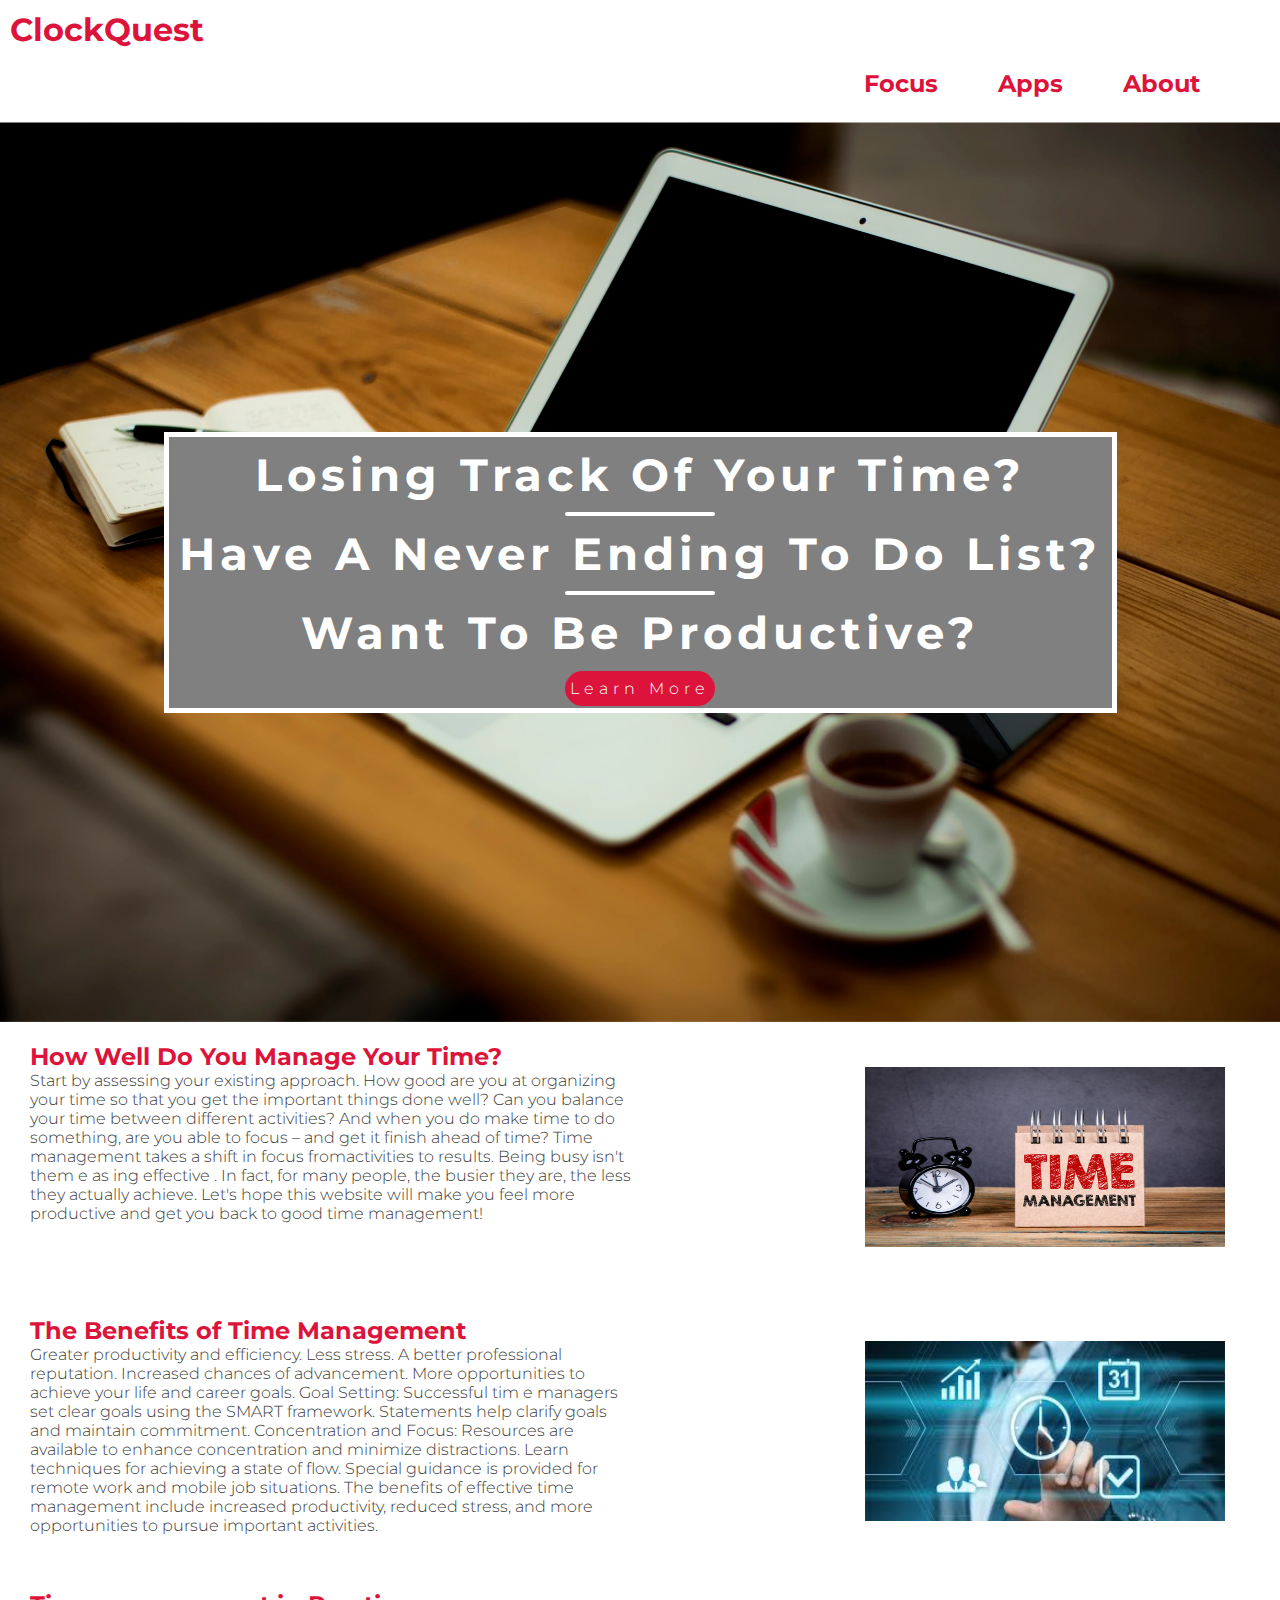
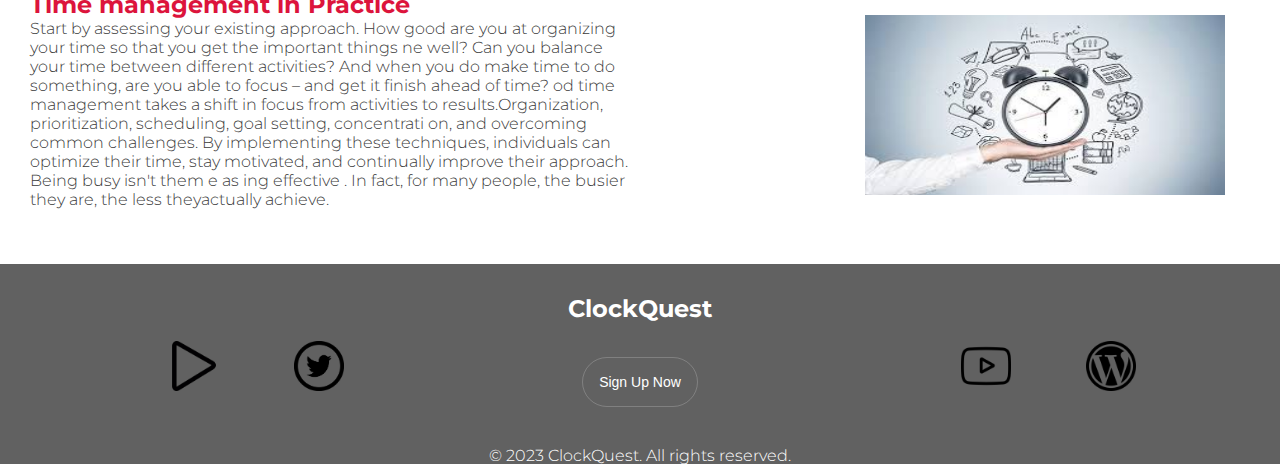
<file: index.html>
<!DOCTYPE html>
<html lang="en">

<head>
    <meta charset="UTF-8">
    <meta http-equiv="X-UA-Compatible" content="IE=edge">
    <meta name="viewport" content="width=device-width, initial-scale=1.0">
    <meta name="keywords" content="time management, busy, organise, productivity">
    <meta name="description"
        content="time management, busy life, organise your life, increase productivity, focus on your daily tasks">
    <link rel="stylesheet" href="assets/css/style.css">
    <title> ClockQuest </title>
</head>

<body>
    <header>
        <a href="index.html">
            <h1 id="logo" class="logo">ClockQuest</h1>
        </a>
        <nav class="navbar">
            <div class="active">
                <ul class="nav-links">
                    <li class="active">
                        <a href="focus.html">Focus</a>
                    </li>
                    <li class="active">
                        <a href="apps.html">Apps</a>
                    </li>
                    <li class="active">
                        <a href="signup.html">About</a>
                    </li>
                </ul>
            </div>
        </nav>
    </header>
    <section id="main-image-section">
        <div class="main-text-image">
            <h2>Losing Track Of Your Time?</h2>
            <div class="line"></div>
            <h2>Have A Never Ending To Do List?</h2>
            <div class="line"></div>
            <h2>Want To Be Productive?</h2>
            <br>
            <a href="signup.html" class="learnmorebtn"><span>Learn More</span></a>
        </div>
    </section>
    <section class="main-page-info">
        <div class="first-column-text">
            <h2>How Well Do You Manage Your Time?</h2>
            <p>Start by assessing your existing approach. How good are you at organizing your time so that you get the important things done well? Can you balance your time between different activities? And when you do make time to do something, are you able to focus – and get it finish ahead of time? Time management takes a shift in focus fromactivities to results. Being
            busy isn't them e as ing effective . In fact, for many people, the busier they are, the less they
            actually achieve. Let's hope this website will make you feel more productive and get you back to good time management!</p>
        </div>
        <div class="first-main-page-image">
            <img src="./assets/images/time_managment.jpg" alt="Picture of a black and white clock" width="360"
                height="180">
        </div>
    </section>
    <section class="main-page-info">
        <div class="first-column-text">
            <h2>The Benefits of Time Management</h2>
            <p>Greater productivity and efficiency. Less stress. A better professional reputation. Increased chances of advancement.
            More opportunities to achieve your life and career goals. Goal Setting: Successful tim e managers set clear goals using the SMART framework. Statements help clarify goals and maintain commitment. Concentration and Focus: Resources are available to enhance concentration and minimize distractions. Learn techniques for achieving a state of flow. Special guidance is provided for remote work and mobile job situations. The benefits of effective time management include increased productivity, reduced stress, and more opportunities to pursue important activities.</p>
        </div>
        <div class="first-main-page-image">
            <img src="./assets/images/benefits.jpg" alt="Finger pointing to clock" width="360" height="180">
        </div>
    </section>
    <section class="main-page-info">
        <div class="first-column-text">
            <h2>Time management in Practice</h2>
            <p>Start by assessing your existing approach. How good are you at organizing your time so that you get the important things ne well? Can you balance your time between different activities? And when you do make time to do something, are you able to focus – and get it finish ahead of time? od time management takes a shift in focus from
            activities to results.Organization, prioritization, scheduling, goal setting, concentrati on, and overcoming common challenges. By implementing these techniques, individuals can optimize their time, stay motivated, and continually improve their approach. Being busy isn't them e as ing effective . In fact, for many people, the busier they are, the less theyactually achieve.</p>
        </div>
        <div class="first-main-page-image">
            <img src="./assets/images/blackandwhite.jpg" alt="Picture of a clock in daily life" width="360"
                height="180">
        </div>
    </section>
    <footer class="container">
        <div class="website-row">
            <div class="website-left">
                <a href="https://play.google.com/store/games" title="Google Play Store" target="_blank" rel="noopener"
                    aria-label="Visit Google PlayStore (opens in a new tab)"><img src="assets/images/play-button.png"
                        alt="Google Play Icon" width="50" height="50"></a>
                <a href="https://twitter.com" title="Twitter" target="_blank" rel="noopener"
                    aria-label="Visit our Twitter page (opens in a new tab)"><img src="assets/images/twitter1.png"
                        alt="Twitter Icon" width="50" height="50"></a>
            </div>
            <div>
                <a href="index.html">
                    <h1 id="logo-footer" class="logo-footer">ClockQuest</h1>
                </a>
                <div class="footer-wrapper">
                    <div class="footer-adiv">
                        <a href="signup.html" class="btn btn-footer">Sign Up Now</a>
                    </div>
                </div>
            </div>
            <div class="website-right">
                <a href="https://youtube.com" target="_blank" title="YouTube" rel=" noopener"
                    aria-label="Visit our YouTube page (opens in a new tab)"><img src="assets/images/Youtube(1).png"
                        alt="YouTube Icon" width="50" height="50"></a>
                <a href="https://wordpress.com/log-in?redirect_to=https%3A%2F%2Fwordpress.com%2F" title="WordPress"
                    target="_blank" rel="noopener" aria-label="Visit my WordPress Blog (opens in a new tab)"><img
                        src="assets/images/wordpress.png" alt="WordPress Icon" width="50" height="50"></a>
            </div>
        </div>
        <div class="row">
            <div>
                <p>&copy; 2023 ClockQuest. All rights reserved.</p>
            </div>
        </div>
    </footer>
</body>
</html>
</file>
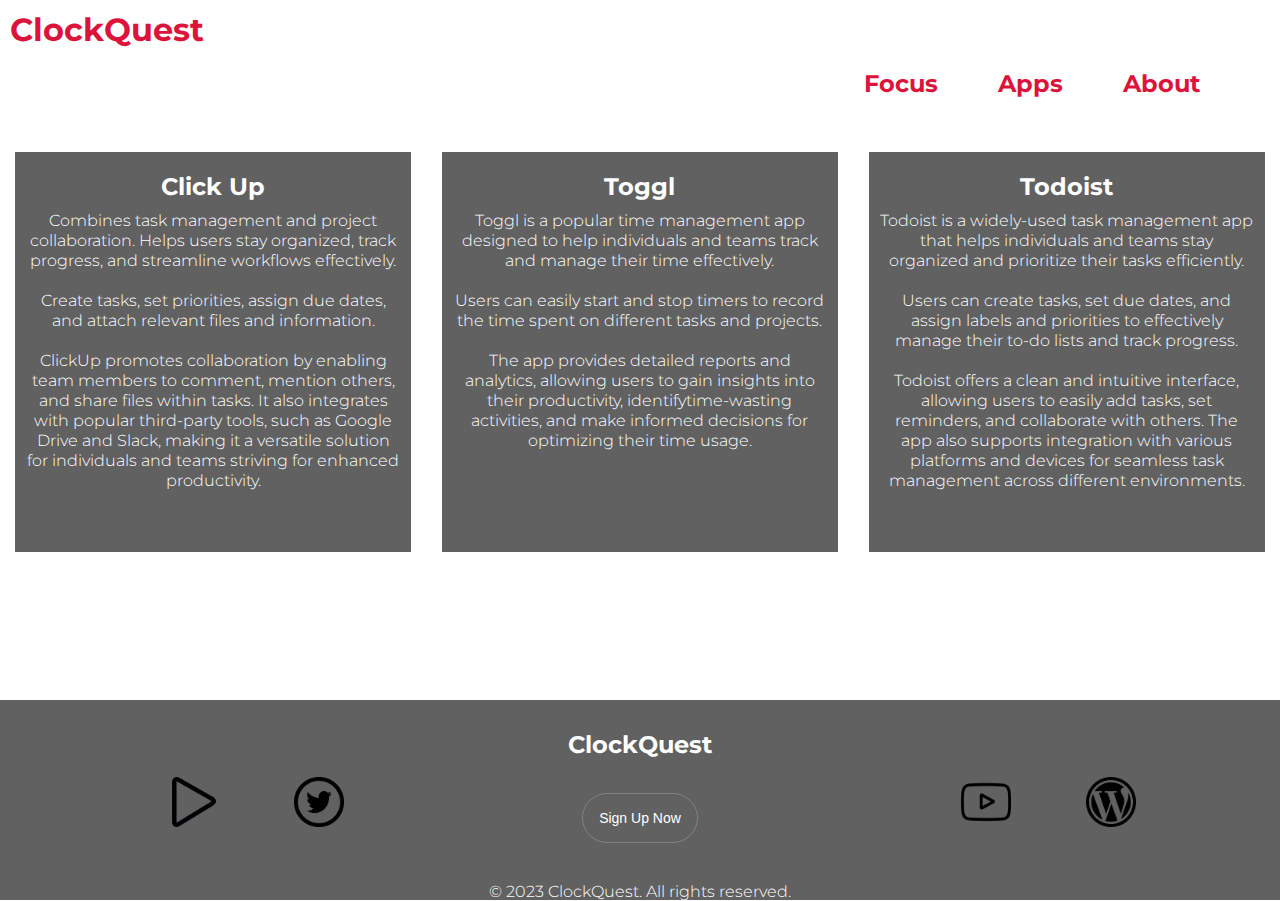
<file: apps.html>
<!DOCTYPE html>
<html lang="en">

<head>
    <meta charset="UTF-8">
    <meta http-equiv="X-UA-Compatible" content="IE=edge">
    <meta name="viewport" content="width=device-width, initial-scale=1.0">
    <meta name="keywords" content="time management, busy, organise, productivity">
    <meta name="description"
        content="time management, busy life, organise your life, increase productivity, focus on your daily tasks">
    <link rel="stylesheet" href="assets/css/style.css">
    <title> ClockQuest </title>
</head>

<body>
    <header>
        <a href="index.html">
            <h1 id="logo" class="logo">ClockQuest</h1>
        </a>
        <nav class="navbar">
            <div class="active">
                <ul class="nav-links">
                    <li class="active">
                        <a href="focus.html">Focus</a>
                    </li>
                    <li class="active">
                        <a href="apps.html">Apps</a>
                    </li>
                    <li class="active">
                        <a href="signup.html">About</a>
                    </li>
                </ul>
            </div>
        </nav>
    </header>


    <main class="app-section">
        <div class="website-row">
            <div class="column">
                <div class="column-long">
                    <div class="leftColumn">
                        <a href="https://clickup.com/" target="_blank" rel="noopener"
                            aria-label="Visit the ClickUp App">
                            <h2 id="app-link-clickup">Click Up</h2>
                            <p>
                                <ul class="app-list">
                                    <li>Combines task management and project collaboration. Helps users stay organized, track progress,
                                        and streamline workflows effectively.</li>
                                    <li>
                                    Create tasks, set priorities, assign due dates, and attach
                                    relevant files and information.
                                    </li>
                                    <li>ClickUp promotes collaboration by enabling team members to comment, mention
                                        others, and share files within tasks. It also integrates with popular third-party tools, such as Google Drive and Slack,
                                        making it a versatile solution for individuals and teams striving for
                                        enhanced productivity.
                                    </li>
                                </ul>
                        </a>
                    </div>
                </div>
            </div>
            <div class="column">
                <div class="column-long">
                <div class="middleColumn">
                    <a href="https://toggl.com/plan/index" target="_blank" rel="noopener"
                        aria-label="Visit the Toggl App">
                        <h2 id="app-link-toggl">Toggl</h2>
                        <p>
                            <ul>
                                <li>Toggl is a popular time management app designed to help individuals and teams track
                                    and manage their time effectively.</li>

                                <li>Users can easily start and stop timers to record the time spent on different tasks
                                    and projects.</li>

                                <li>The app provides detailed reports and analytics, allowing users to gain insights
                                    into their productivity, identifytime-wasting activities, and make informed decisions for optimizing their time
                                    usage.
                                </li>
                            </ul>
                    </a>
                </div>
                </div>
            </div>
            <div class="column">
                <div class="column-long">
                <div class="rightColumn">
                    <a href="https://todoist.com" target="_blank" rel="noopener" aria-label="Visit the todoist App">
                        <h2 id="app-link-todoist">Todoist</h2>
                        <p>
                            <ul>
                                <li>Todoist is a widely-used task management app that helps individuals and teams stay
                                    organized and prioritize their tasks
                                    efficiently.

                                <li>Users can create tasks, set due dates, and assign labels and priorities to
                                    effectively
                                    manage their to-do lists and
                                    track progress.</li>

                                <li>Todoist offers a clean and intuitive interface, allowing users to easily add tasks,
                                    set
                                    reminders, and collaborate with
                                    others. The app also supports integration with various platforms and devices for
                                    seamless task management across
                                    different environments.</li>

                            </ul>
                    </a>
                </div>
            </div>
            </div>
        </div>
    </main>
    <footer class="container">
        <div class="website-row">
            <div class="website-left">
                <a href="https://play.google.com/store/games" title="Google Play Store" target="_blank" rel="noopener"
                    aria-label="Visit Google PlayStore (opens in a new tab)"><img src="assets/images/play-button.png"
                        alt="Google Play Icon" width="50" height="50"></a>
                <a href="https://twitter.com" title="Twitter" target="_blank" rel="noopener"
                    aria-label="Visit our Twitter page (opens in a new tab)"><img src="assets/images/twitter1.png"
                        alt="Twitter icon" width="50" height="50"></a>
            </div>
            <div>
                <a href="index.html">
                    <h1 id="logo-footer" class="logo-footer">ClockQuest</h1>
                </a>
                <div class="footer-wrapper">
                    <div class="footer-adiv">
                        <a href="signup.html" class="btn btn-footer">Sign Up Now</a>
                    </div>
                </div>
            </div>
            <div class="website-right">
                <a href="https://youtube.com" target="_blank" title="YouTube" rel=" noopener"
                    aria-label="Visit our YouTube page (opens in a new tab)"><img src="assets/images/Youtube(1).png"
                        alt="Youtube Icon" width="50" height="50"></a>
                <a href="https://wordpress.com/log-in?redirect_to=https%3A%2F%2Fwordpress.com%2F" title="WordPress"
                    target="_blank" rel="noopener" aria-label="Visit my WordPress Blog (opens in a new tab)"><img
                        src="assets/images/wordpress.png" alt="Word Press Icon" width="50" height="50"></a>
            </div>
        </div>

        <div class="row">
            <div>
                <p>&copy; 2023 ClockQuest. All rights reserved.</p>
            </div>
        </div>

    </footer>


</body>

</html>
</file>
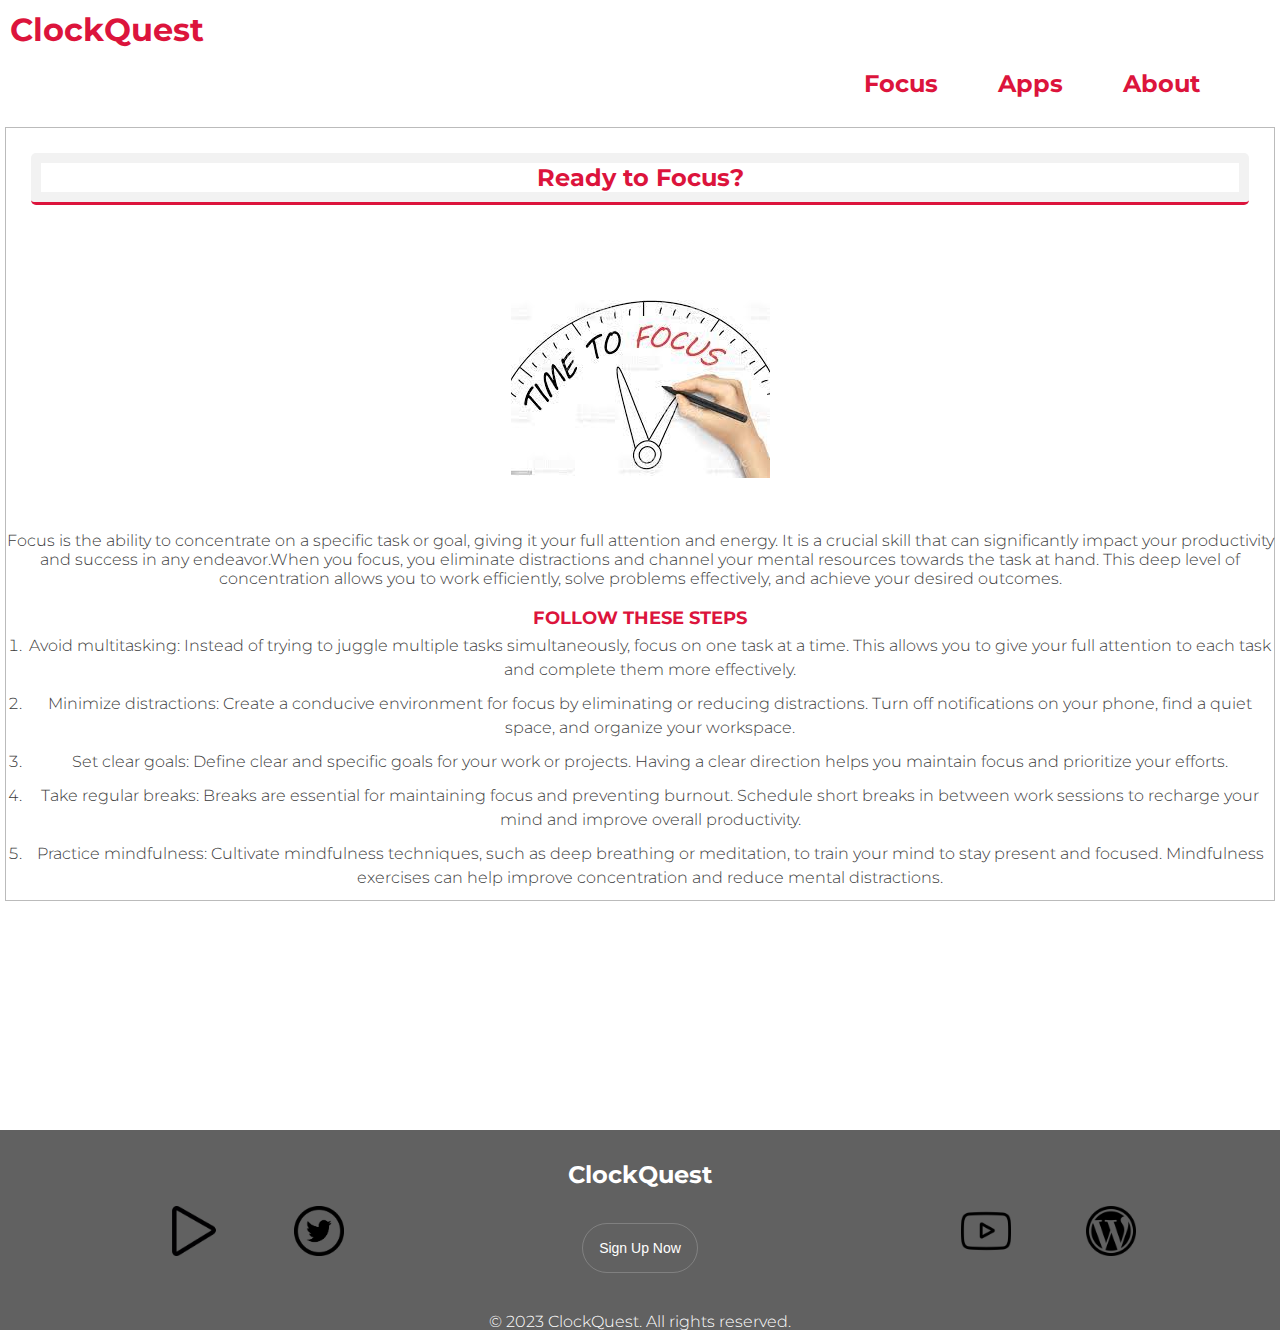
<file: focus.html>
<!DOCTYPE html>
<html lang="en">

<head>
    <meta charset="UTF-8">
    <meta http-equiv="X-UA-Compatible" content="IE=edge">
    <meta name="viewport" content="width=device-width, initial-scale=1.0">
    <meta name="keywords" content="time management, busy, organise, productivity">
    <meta name="description"
        content="time management, busy life, organise your life, increase productivity, focus on your daily tasks">
    <link rel="stylesheet" href="assets/css/style.css">
    <title> ClockQuest </title>
</head>

<body>
    <header><a href="index.html">
        <h1 id="logo" class="logo">ClockQuest</h1>
    </a>
        <nav class="navbar">
            <div class="active">
                <ul class="nav-links">
                    <li class="active">
                        <a href="focus.html">Focus</a>
                    </li>
                    <li class="active">
                        <a href="apps.html">Apps</a>
                    </li>
                    <li class="active">
                        <a href="signup.html">About</a>
                    </li>
                </ul>
            </div>
        </nav>
    </header>



    <div class="article-border">
        <div class="hover-container">
            <h2>Ready to Focus?</h2>
        </div>
        <div class="focus-image">
            <img src="./assets/images/time-focu.jpg" alt="Clock with Time to Focus written on it">
        </div>
        <div>
            <article>
                <p>Focus is the ability to concentrate on a specific task or goal, giving it your full attention and
                    energy.
                    It is a
                    crucial skill that can significantly impact your productivity and success in any endeavor.When you focus, you eliminate distractions and channel your mental resources towards the task at
                    hand.
                    This deep level of concentration allows you to work efficiently, solve problems effectively, and achieve your desired outcomes.
                </p>
                <br>
                <h4>FOLLOW THESE STEPS</h4>
                <ol>
                    <li>Avoid multitasking: Instead of trying to juggle multiple tasks simultaneously, focus on one
                        task
                        at
                        a time. This
                        allows you to give your full attention to each task and complete them more effectively.</li>
                    <li>Minimize distractions: Create a conducive environment for focus by eliminating or reducing
                        distractions. Turn
                        off notifications on your phone, find a quiet space, and organize your workspace.</li>
                    <li>Set clear goals: Define clear and specific goals for your work or projects. Having a clear
                        direction
                        helps you
                        maintain focus and prioritize your efforts.</li>
                    <li>Take regular breaks: Breaks are essential for maintaining focus and preventing burnout.
                        Schedule
                        short breaks in
                        between work sessions to recharge your mind and improve overall productivity.</li>
                    <li>Practice mindfulness: Cultivate mindfulness techniques, such as deep breathing or
                        meditation, to
                        train your mind
                        to stay present and focused. Mindfulness exercises can help improve concentration and reduce
                        mental
                        distractions.</li>
                </ol>
            </article>
        </div>
    </div>

    
    <div class="video-focus">
        <div class="wrapper">
        <div class="wrapper-1"><iframe width="360" height="180" src="https://www.youtube.com/embed/ts6qlECoZIg" title="YouTube video player" allow="accelerometer; autoplay; clipboard-write; encrypted-media; gyroscope; picture-in-picture; web-share" allowfullscreen></iframe></div>
        <div class="wrapper-2"><iframe width="360" height="180" src="https://www.youtube.com/embed/Vr3h5X9kmUo" title="YouTube video player" allow="accelerometer; autoplay; clipboard-write; encrypted-media; gyroscope; picture-in-picture; web-share" allowfullscreen></iframe></div>
        <div class="wrapper-3"><iframe width="360" height="180" src="https://www.youtube.com/embed/inpok4MKVLM" title="YouTube video player" allow="accelerometer; autoplay; clipboard-write; encrypted-media; gyroscope; picture-in-picture; web-share" allowfullscreen></iframe></div>
        </div>
    </div>

    <footer class="container">
        <div class="website-row">
            <div class="website-left">
                <a href="https://play.google.com/store/games" title="Google Play Store" target="_blank" rel="noopener"
                    aria-label="Visit Google PlayStore (opens in a new tab)"><img src="assets/images/play-button.png"
                        alt="Google Play Icon" width="50" height="50"></a>
                <a href="https://twitter.com" title="Twitter" target="_blank" rel="noopener"
                    aria-label="Visit our Twitter page (opens in a new tab)"><img src="assets/images/twitter1.png"
                        alt="Twitter Icon" width="50" height="50"></a>
            </div>
            <div>
                <a href="index.html">
                    <h1 id="logo-footer" class="logo-footer">ClockQuest</h1>
                </a>
                <div class="footer-wrapper">
                    <div class="footer-adiv">
                        <a href="signup.html" class="btn btn-footer">Sign Up Now</a>
                    </div>
                </div>
            </div>
            <div class="website-right">
                <a href="https://youtube.com" target="_blank" title="YouTube" rel=" noopener"
                    aria-label="Visit our YouTube page (opens in a new tab)"><img src="assets/images/Youtube(1).png"
                        alt="YouTube Icon" width="50" height="50"></a>
                <a href="https://wordpress.com/log-in?redirect_to=https%3A%2F%2Fwordpress.com%2F" title="WordPress"
                    target="_blank" rel="noopener" aria-label="Visit my WordPress Blog (opens in a new tab)"><img
                        src="assets/images/wordpress.png" alt="WordPress Icon" width="50" height="50"></a>
            </div>
        </div>

        <div class="row">
            <div>
                <p>&copy; 2023 ClockQuest. All rights reserved.</p>
            </div>
        </div>
    </footer>
</body>
</html>
</file>
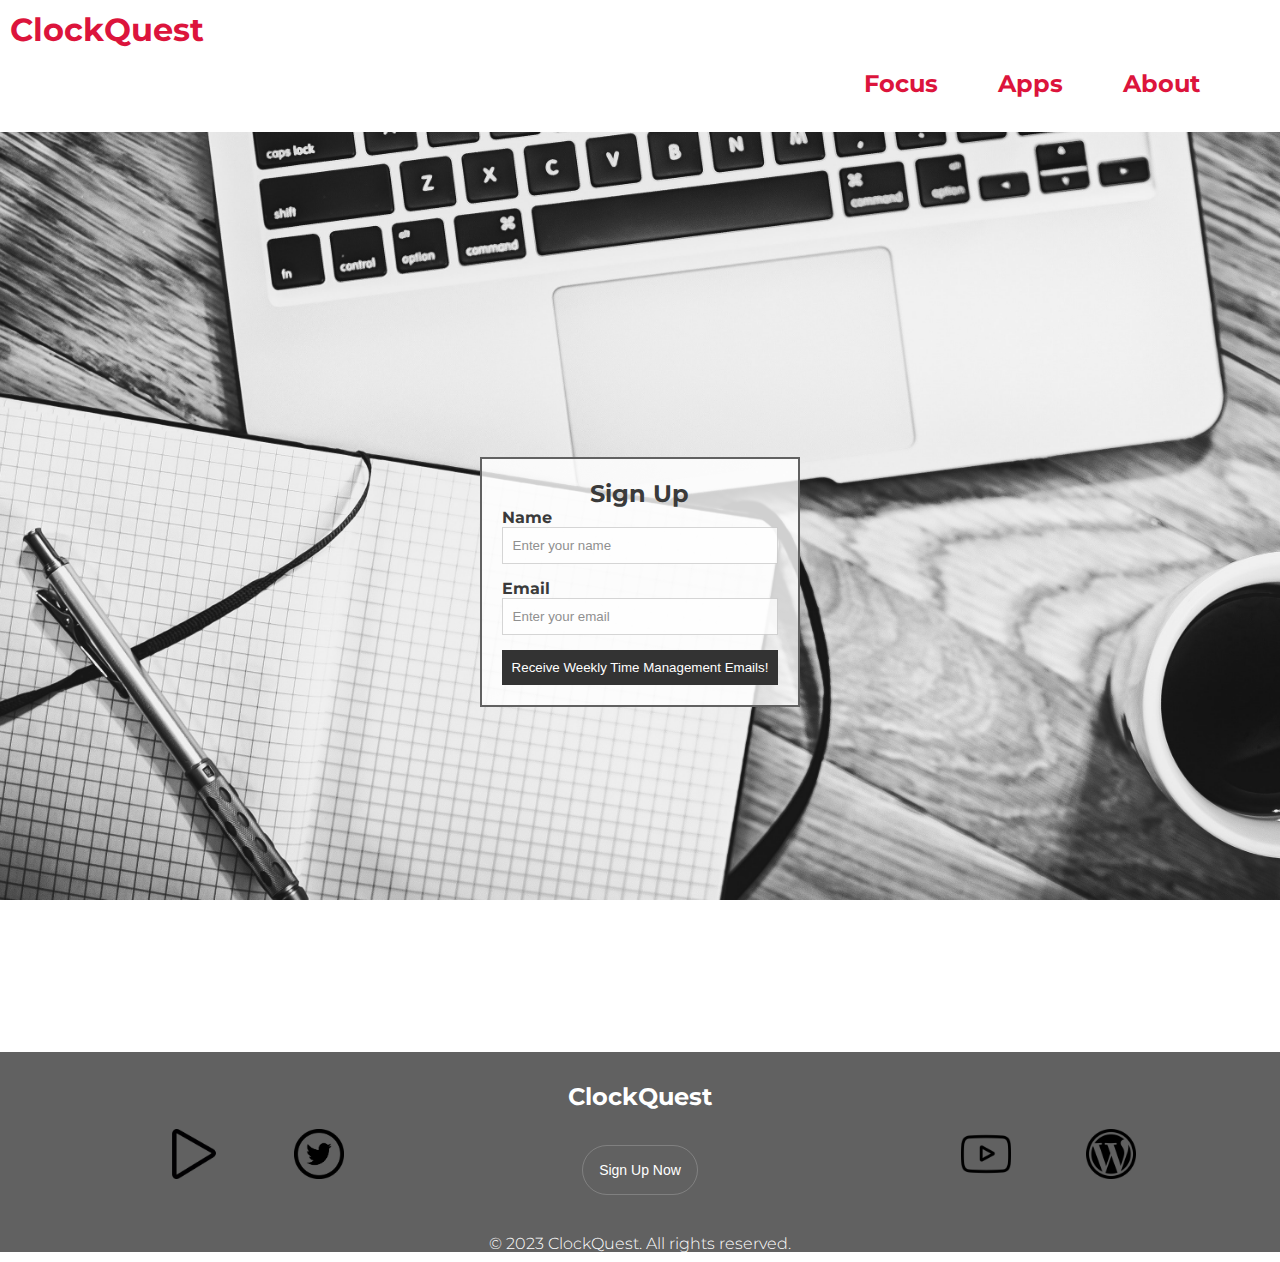
<file: signup.html>
<!DOCTYPE html>
<html lang="en">

<head>
    <meta charset="UTF-8">
    <meta http-equiv="X-UA-Compatible" content="IE=edge">
    <meta name="viewport" content="width=device-width, initial-scale=1.0">
    <meta name="keywords" content="time management, busy, organise, productivity">
    <meta name="description"
        content="time management, busy life, organise your life, increase productivity, focus on your daily tasks">
    <link rel="stylesheet" href="assets/css/style.css">
    <title> ClockQuest </title>
</head>

<body>
    <header>
        <a href="index.html">
            <h1 id="logo" class="logo">ClockQuest</h1>
        </a>
        <nav class="navbar">
            <div class="active">
                <ul class="nav-links">
                    <li class="active">
                        <a href="focus.html">Focus</a>
                    </li>
                    <li class="active">
                        <a href="apps.html">Apps</a>
                    </li>
                    <li class="active">
                        <a href="signup.html">About</a>
                    </li>
                </ul>
            </div>
        </nav>
    </header>
    <main>
        <section>
            <div class="container-signup">
                <form class="signup-form">
                    <h2>Sign Up</h2>
                    <div class="form-group">
                        <label for="name">Name</label>
                        <input type="text" id="name" name="name" placeholder="Enter your name" required>
                    </div>
                    <div class="form-group">
                        <label for="email">Email</label>
                        <input type="email" id="email" name="email" placeholder="Enter your email" required>
                    </div>
                    <button type="submit">Receive Weekly Time Management Emails!</button>
                </form>
            </div>
        </section>
        <footer class="container">
            <div class="website-row">
                <div class="website-left">
                    <a href="https://play.google.com/store/games" title="Google Play Store" target="_blank"
                        rel="noopener" aria-label="Visit Google PlayStore"><img src="assets/images/play-button.png"
                            alt="Google Play Icon" width="50" height="50"></a>
                    <a href="https://twitter.com" title="Twitter" target="_blank" rel="noopener"
                        aria-label="Visit our Twitter page"><img src="assets/images/twitter1.png" alt="Twitter Icon"
                            width="50" height="50"></a>
                </div>
                <div>
                    <a href="index.html">
                        <h1 id="logo-footer" class="logo-footer">ClockQuest</h1>
                    </a>
                    <div class="footer-wrapper">
                        <div class="footer-adiv">
                            <a href="signup.html" class="btn btn-footer">Sign Up Now</a>
                        </div>
                    </div>
                </div>
                <div class="website-right">
                    <a href="https://youtube.com" target="_blank" title="YouTube" rel=" noopener"
                        aria-label="Visit our YouTube page"><img src="assets/images/Youtube(1).png" alt="YouTube Icon"
                            width="50" height="50"></a>
                    <a href="https://wordpress.com/log-in?redirect_to=https%3A%2F%2Fwordpress.com%2F" title="WordPress"
                        target="_blank" rel="noopener" aria-label="Visit my WordPress Blog"><img
                            src="assets/images/wordpress.png" alt="WordPress Icon" width="50" height="50"></a>
                </div>
            </div>
            <div class="row">
                <div>
                    <p>&copy; 2023 ClockQuest. All rights reserved.</p>
                </div>
            </div>
        </footer>
    </main>

</html>
</file>
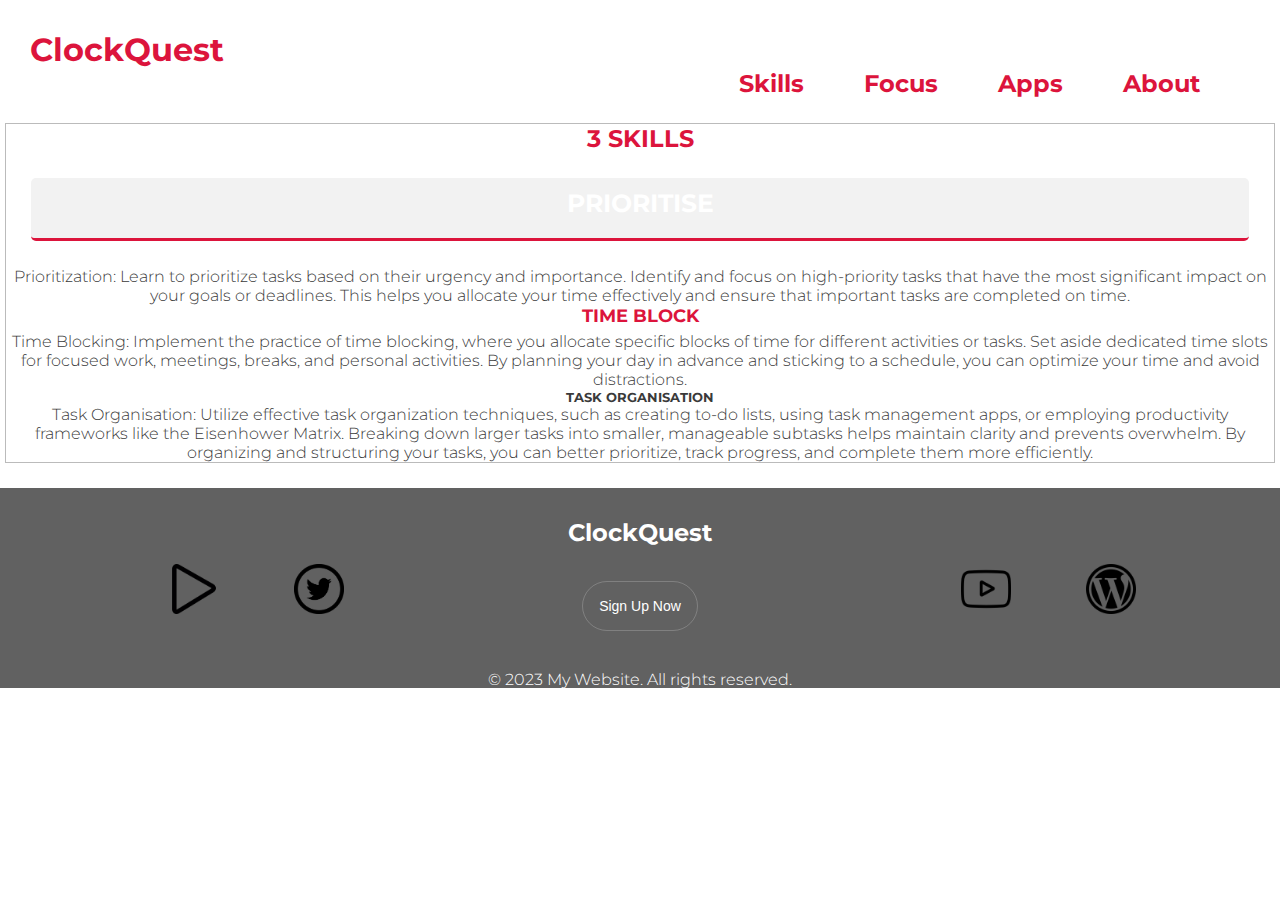
<file: skills.html>
<!DOCTYPE html>
<html lang="en">

<head>
    <meta charset="UTF-8">
    <meta http-equiv="X-UA-Compatible" content="IE=edge">
    <meta name="viewport" content="width=device-width, initial-scale=1.0">
    <meta name="keywords" content="time management, busy, organise, productivity">
    <meta name="description"
        content="time management, busy life, organise your life, increase productivity, focus on your daily tasks">
    <link rel="stylesheet" href="assets/css/style.css">
    <title> ClockQuest </title>
</head>

<body>
    <header>
        <nav class="navbar">
            <div class="active">
                <a href="index.html">
                    <h1 id="logo" class="logo">ClockQuest</h1>
                </a>
                <ul class="nav-links">
                    <li id="active" class="active">
                        <a href="skills.html">Skills</a>
                    </li>
                    <li class="active">
                        <a href="focus.html">Focus</a>
                    </li>
                    <li class="active">
                        <a href="apps.html">Apps</a>
                    </li>
                    <li class="active">
                        <a href="signup.html">About</a>
                    </li>
                </ul>
            </div>
        </nav>
    </header>

    <section class="article-border">
        <div id="skills-text">
            <article>
                <h2> 3 SKILLS </h2>
                <div class="hover-container">
                    <h3>PRIORITISE</h3>
                </div>
                <p>Prioritization: Learn to prioritize tasks based on their urgency and importance. Identify and
                    focus
                    on high-priority
                    tasks that have the most significant impact on your goals or deadlines. This helps you allocate
                    your
                    time effectively
                    and ensure that important tasks are completed on time.
                </p>
                <h4>TIME BLOCK</h4>
                <p>Time Blocking: Implement the practice of time blocking, where you allocate specific blocks of
                    time
                    for
                    different
                    activities or tasks. Set aside dedicated time slots for focused work, meetings, breaks, and
                    personal
                    activities. By
                    planning your day in advance and sticking to a schedule, you can optimize your time and avoid
                    distractions.
                </p>
                <h5>TASK ORGANISATION</h5>
                <p>Task Organisation: Utilize effective task organization techniques, such as creating to-do lists,
                    using task management
                    apps, or employing productivity frameworks like the Eisenhower Matrix. Breaking down larger
                    tasks
                    into smaller,
                    manageable subtasks helps maintain clarity and prevents overwhelm. By organizing and structuring
                    your tasks, you can
                    better prioritize, track progress, and complete them more efficiently.
                </p>
            </article>
        </div>
    </section>
    <footer class="container">
        <div class="website-row">
            <div class="website-left">
                <a href="https://play.google.com/store/games" title="Google Play Store" target="_blank" rel="noopener"
                    aria-label="Visit Google PlayStore (opens in a new tab)"><img src="assets/images/play-button.png"
                        alt="Google Play Icon" width="50" height="50"></a>
                <a href="https://twitter.com" title="Twitter" target="_blank" rel="noopener"
                    aria-label="Visit our Twitter page (opens in a new tab)"><img src="assets/images/twitter1.png"
                        alt="Twitter Icon" width="50" height="50"></a>
            </div>
            <div>
                <a href="index.html">
                    <h1 id="logo-footer" class="logo-footer">ClockQuest</h1>
                </a>
                <div class="footer-wrapper">
                    <div class="footer-adiv">
                        <a href="signup.html" class="btn btn-footer">Sign Up Now</a>
                    </div>
                </div>
            </div>
            <div class="website-right">
                <a href="https://youtube.com" target="_blank" title="YouTube" rel=" noopener"
                    aria-label="Visit our YouTube page (opens in a new tab)"><img src="assets/images/Youtube(1).png"
                        alt="Youtube Icon" width="50" height="50"></a>
                <a href="https://wordpress.com/log-in?redirect_to=https%3A%2F%2Fwordpress.com%2F" title="WordPress"
                    target="_blank" rel="noopener" aria-label="Visit my WordPress Blog (opens in a new tab)"><img
                        src="assets/images/wordpress.png" alt="WordPress Icon" width="50" height="50"></a>
            </div>
        </div>
        <div class="row">
            <div>
                <p>&copy; 2023 My Website. All rights reserved.</p>
            </div>
        </div>
    </footer>
</body>

</html>
</file>
<file: assets/css/style.css>
@import url('https://fonts.googleapis.com/css2?family=Montserrat:wght@300&family=Wix+Madefor+Text:wght@600&display=swap');

* {
    margin: 0;
    padding: 0;
    box-sizing: border-box;
}

body, html {
    overflow-x: hidden;
}

a {
    text-decoration: none;
    padding: 0px; /*changed last night to fix footer was at 10px*/
    color: crimson;
}

.logo {
    color: crimson;
    text-decoration: none;
    margin-top: 10px;
    margin-left: 10px;
}

header {
    float: right;
    list-style-type: none;
    margin-right: 30px;
}

#main-image-section {
    width: 100vw;
    height: 100vh;
    background-image: url(../images/mac_book.jpg);
    background-position: center;
    background-size: cover;
    display: flex;
    align-items: center;
    justify-content: center;
    color: white;
    letter-spacing: 5px;
    text-align: center;
}

.main-text-image {
    margin-bottom: 200px;
    color: white;
}

.main-text-image h2 {
    font-size: 5vmin;
    text-align: center;
}

.line {
    width: 150px;
    height: 4px;
    background: white;
    margin: 10px auto;
    border-radius: 5px;
}

.main-text-image h1 {
    font-size: 15vmin;
    margin-top: 30px;
    margin-bottom: 30px;
    text-align: center;
}
/*button style hover*/
.learnmorebtn {
    padding: 8px 5px;
    background: crimson;
    border-radius: 30px;
    color: white;
}

.learnmorebtn span {
    cursor: pointer;
    display: inline-block;
    position: relative;
    transition: 0.5s;
  }
  
  .learnmorebtn span:after {
    content: '\00bb';
    position: absolute;
    opacity: 0;
    top: 0;
    right: -20px;
    transition: 0.5s;
  }
  
  .learnmorebtn:hover span {
    padding-right: 25px;
  }
  
  .learnmorebtn:hover span:after {
    opacity: 1;
    right: 0;
  }

ul {
    list-style: none;
    color: white;
}

.main-text-image {
    padding: 10px;
    border: 5px solid white;
    margin: 0;
    color: white;
    background-color: grey;

}

/*nav bar*/
.navbar {
    align-items: flex-start;
    top: 0;
    left: 0;
    display: inline-block;
    width: 100%;
    padding: 20px;
    color: white;
    align-items: center;
}

.nav-links {
    display: flex;
    align-items: center;
    float: right;
}

.nav-links li {
    margin: 0 30px;
    color: crimson;
    text-decoration: none;
    font-size: 1.5rem;
}

.nav-links li a:hover {
    border-bottom: 1px solid crimson;
}

.active {
    color: crimson;
    text-decoration: none;
    font-weight: bold;
}


/*banners*/
.hover-container {
    text-align: center;
    border-bottom: 3px solid crimson;
    font-size: 1em;
    transition: all 0.25s linear;
    position: relative;
    margin: 2%;
}

.hover-container:before {
    content: "";
    display: block;
    width: 100%;
    height: 3px;
    background-color: #616161;
    position: absolute;
    left: 0;
    bottom: -3px;
    /* this is to match where the border is */
    transform-origin: left;
    transform: scale(0);
    transition: 0.25s linear;
    /*   will-change: transform; */
}

.hover-container:hover:before {
    transform: scale(1);
}
/**/
/*time management main page section with 3 paragraphs and images*/
.main-page-info {
    display: flex;
    align-items: flex-start;
    padding: 10px;
    margin: 10px;
}

.first-column-text {
    flex: 1;
    float: left;
    text-align: left;
    width: 50%;
    margin-left: 10px;
}

.first-main-page-image {
    flex: 1;
    float: right;
    text-align: right;
    height: auto;
    margin-right: 10px;
}
.main-page-info h2 {
    color: crimson;
}


/*footer*/
footer {
    height: 200px;
    background-color: #616161;
    color: #fff;
    text-align: center;
    align-items: flex-end;
    margin-top: 20px;
}

footer p {
    line-height: 10px;
    color: white;
    margin: 0;
    padding: 0;
}

.footer-wrapper {
    padding-top: 50px;
    padding-bottom: 50px;
    font-size: 14px;
    text-align: center;
}

.footer-wrapper .footer-adiv .btn.btn-footer {
    padding: 16px;
    border-radius: 99px;
    margin-bottom: 40px;
    color: #fff;
    font-family: Poppins, sans-serif;
    width: 100%;
    -webkit-box-shadow: none;
    box-shadow: none;
    background-color: transparent;
    border: 1px solid rgba(255, 255, 255, .2);
    transition: .3s ease;
}

.footer-wrapper .footer-adiv .btn.btn-footer:hover {
    color: #fff;
    font-weight: bold;
}

.container {
    display: flex;
    justify-content: center;
    align-items: center;
    flex-wrap: wrap;
    padding: 20px;
}

img {
    margin: 25px;
}

.website-left,
.website-right {
    display: flex;
    align-items: center;
    gap: 25px;
}

#logo-footer {
    text-align: center;
    margin: 0;
    font-size: 24px;
    font-weight: bold;
    color: #fff;
}

.website-left a,
.website-right a {
    color: crimson;
}

.website-left a:hover,
.website-right a:hover {
    text-decoration: underline;
}

.website-left:before,
.website-right:before {
    content: "";
    display: block;
    height: 5px;
    width: 100%;
    background-color: crimson;
    margin-bottom: 15px;
}

/*sign up with email*/
#button {
    color: crimson;
}

.input-group {
    text-align: center;
    float: right;
    padding: 10px;
}

/*app menu*/
body {
    font-family: Montserrat, sans-serif;
    font-weight: 300;
    color: #3a3a3a;
    min-height: 100vh;
    display: flex;
    flex-direction: column;
    margin: 0;
}

main {
    margin: 10px 0;
    flex-grow: 1;
}

.website-row {
    display: flex;
    width: 100%;
    justify-content: space-around;
    margin-top: 10px;
    margin-bottom: 10px;
    flex-grow: 1;
}

.container {
    display: flex;
    flex-wrap: wrap;
}
/*apps structure*/
.column {
    text-align: center;
    text-decoration: none;
    background-color: #616161;
    width: calc(33.3% - 30px);
    margin: 10px;
    height: 25rem;
}

.column:hover {
    transform: scale(1.025);
}

.column-long {
    flex: 2;
    color: #616161;
}

div h3 {
    color: white;
    font-size: 25px;
    padding-bottom: 10px;
}

div.column-long ul li {
    margin: 10px;
    line-height: 20px;
    padding-bottom: 10px;
}

/*styling app links*/


#app-link-todoist {
    padding-top: 20px;
    color: white;
    text-decoration: none;
    text-align: center;
}

#app-link-toggl {
    padding-top: 20px;
    color: white;
    text-decoration: none;
}

#app-link-clickup {
    padding-top: 20px;
    color: white;
    text-decoration: none;
}

#app-link-todoist:hover {
    color: crimson;
    text-decoration: none;
}

#app-link-toggl:hover {
    color: crimson;
    text-decoration: none;
}

#app-link-clickup:hover {
    color: crimson;
    text-decoration: none;
}
.app-list ul li {
    text-align: center;
    list-style-type: decimal;
    padding-left: 20px;
    margin-bottom: 10px;
    line-height: 1.5;
  }
  
.article-border {
    border-width: 1px;
    border-style: solid;
    border-color: #bbbbbb;
    margin: 5px;
    text-align: center;
}

/*focus section*/
.focus-image {
    display: flex;
    justify-content: center;
    align-items: center;
    height: 300px; /* Adjust the height as needed */
  }
  
  .focus-image img {
    max-width: 100%;
    max-height: 100%;
  }
.article-border h2{
    color: crimson;
    background-color: white;
    animation-name: example;
    animation-duration: 4s;}

@keyframes example {
        from {background-color: white;}
        to {background-color: #616161;}
      }
      .video-focus {
        text-align: center;
      }
      
      .wrapper {
        display: flex;
        justify-content: space-between;
        align-items: center;
        flex-wrap: wrap;
        max-width: 1200px;
        margin: 0 auto;
      }
      
      .wrapper-1,
      .wrapper-2,
      .wrapper-3 {
        flex-basis: calc(33.33% - 20px);
        margin-bottom: 20px;
      }
      
      h4 {
        color: crimson;
        font-size: 18px;
        margin-bottom: 5px;
      }
      
      iframe {
        width: 100%;
        height: 180px;
        border:0;
      }

      ol {
        list-style-type: decimal;
        padding-left: 20px;
      }
      
      ol li {
        margin-bottom: 10px;
        line-height: 1.5;
      }
      
      .hover-container {
        background-color: #f2f2f2;
        padding: 10px;
        border-radius: 5px;
      }
      
      .hover-container h2 {
        margin: 0;
      }
      
/* sign up form */
.container-signup {
    display: flex;
    justify-content: center;
    align-items: center;
    height: 100vh;
    background: url('../images/pexels-pixabay-265152.jpg') no-repeat center center fixed;
    background-size: cover;
}

.signup-form {
    border: 2px solid #616161;
    background-color: rgba(255, 255, 255, 0.8);
    padding: 20px;
    margin: 0 auto;
    /* Add this line to center the form */
    max-width: 400px;
    /* Add this line to limit the form width */
}

.signup-form h2 {
    text-align: center;
}

.form-group {
    margin-bottom: 15px;
}

label {
    display: block;
    font-weight: bold;
}

input[type="text"],
input[type="email"] {
    width: 100%;
    padding: 10px;
    border: 1px solid #ccc;
    opacity: 0.8;
}

button[type="submit"] {
    display: block;
    width: 100%;
    padding: 10px;
    background-color: #333;
    color: #fff;
    border: none;
    cursor: pointer;
}

button[type="submit"]:hover {
    background-color: #555;
}

/* Media queries for mobile and tablet *

/*media queries*/
@media screen and (max-width: 950px) {
    /*navbar*/
    .navbar {
        padding: 0;
        display: block;
    }

    .logo {
        top: 30px;
        left: 30px;
        color: crimson;
    }

    .nav-links {
        flex-direction: column;
        width: 100%;
        height: auto;
        justify-content: center;
        background-color: white;
        overflow: hidden;
    }
    .nav-links a {
        color: crimson;
    }

    .nav-links li {
        margin: 5px auto;
        border-bottom: 1px solid crimson;
    }
/*main text*/
    .main-text-image {
        max-width: 50%;
        max-height: 50%;
        padding: 0;
        margin: 20px;

    }
    .main-text-image h2{
        font-size: 85%;
    }
    .first-main-page-image{
        display: none;
    }
/*focus*/
.wrapper h3{
    align-items: center;
}
.wrapper{
    margin-left: 20px;
    justify-content: center;
}
.wrapper {
    flex-direction: column;
  }

  .wrapper-1,
  .wrapper-2,
  .wrapper-3 {
    flex-basis: 100%;
    margin-bottom: 20px;
  }

/*apps*/

/*footer*/
    footer {      
    padding: 0;    
}   
    footer img {       
        max-width: 20px;      
        max-height: 20px;       
        float: left;       
        margin-left: 0;   
        display: inline-flex;   
     }      .website-left,    
     .website-right {      
          max-width: 20px;        
          max-height: 20px;        
          float: left;        
          margin-left: 0;        
          display: flex;        
          justify-content: flex-start;        
          gap: 0px;    
        }    
          .website-left {
            margin-left: 2px;
        }    
        .logo-footer {    
            display: none; 
           }    
      .footer-wrapper {   
             max-height: 20px;   
             }   
    .column {   
             resize: vertical;    
             height: auto;    
             }
    }
</file>
